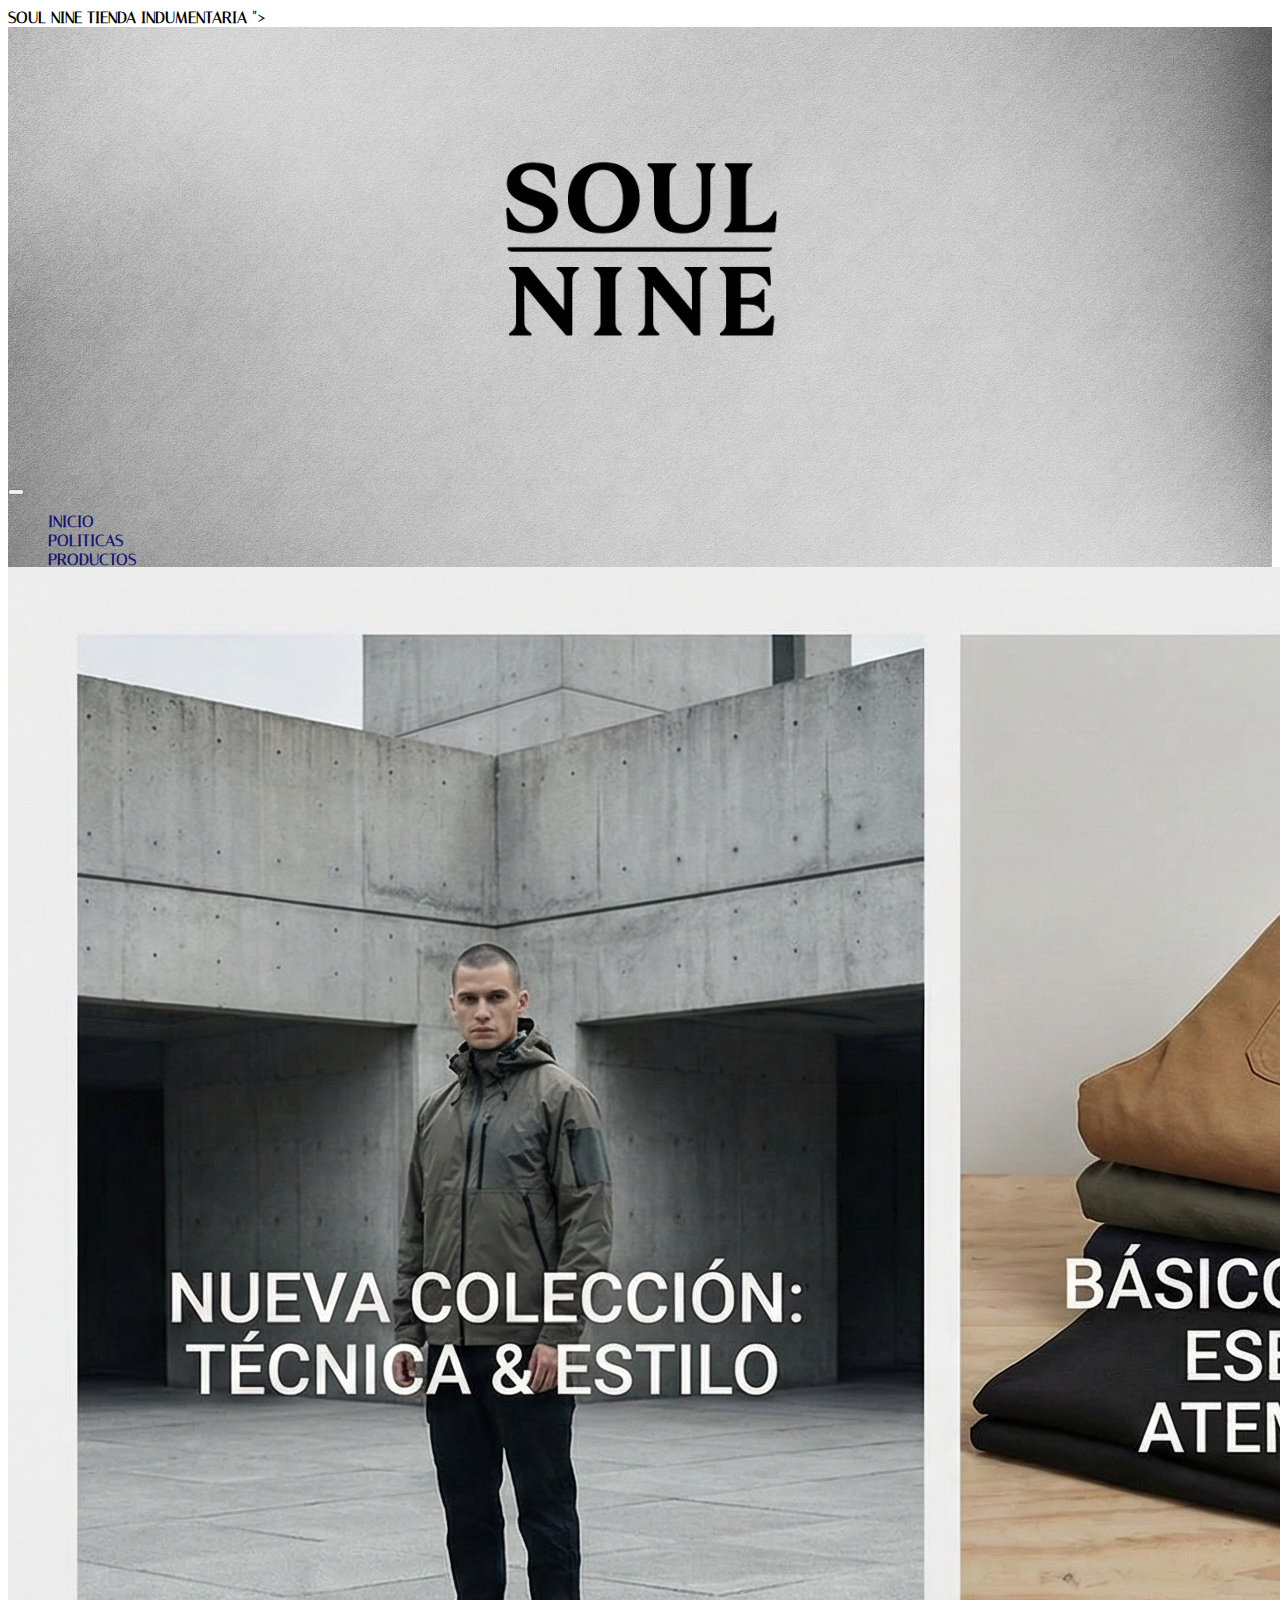
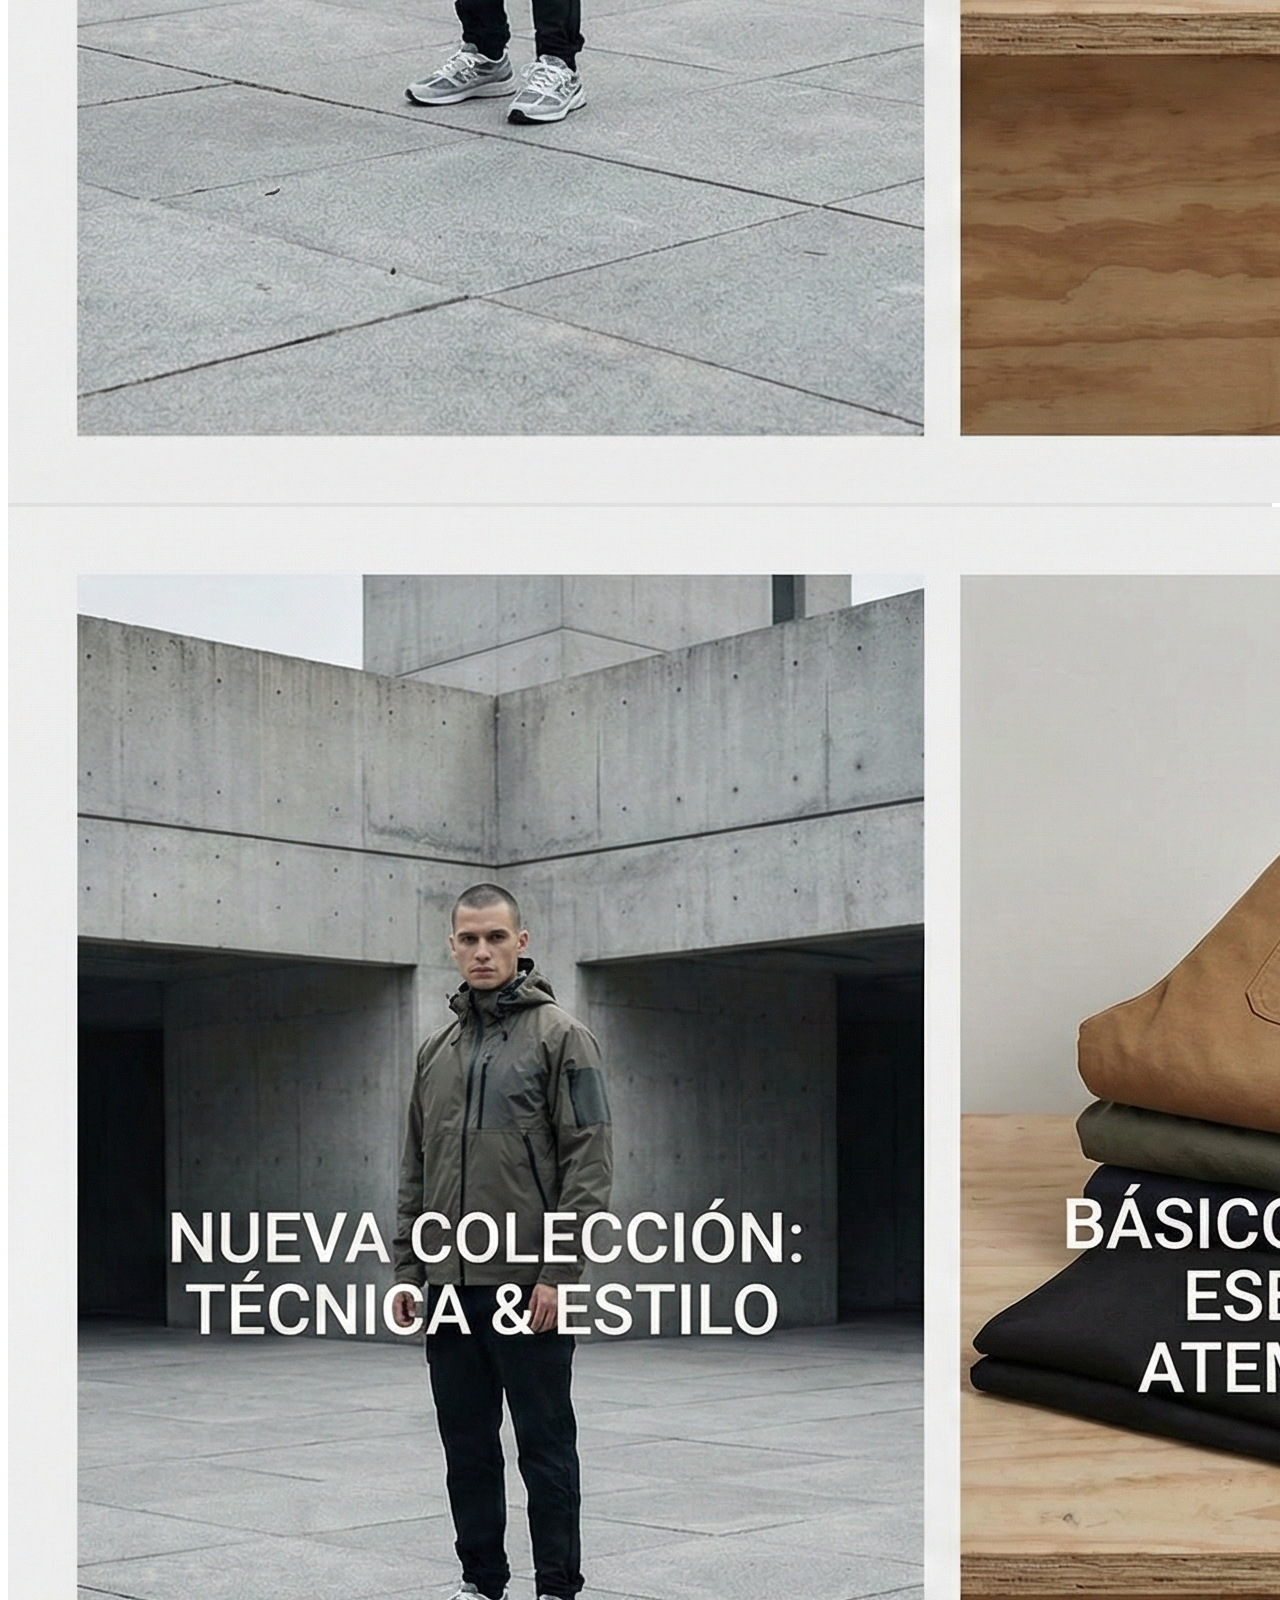
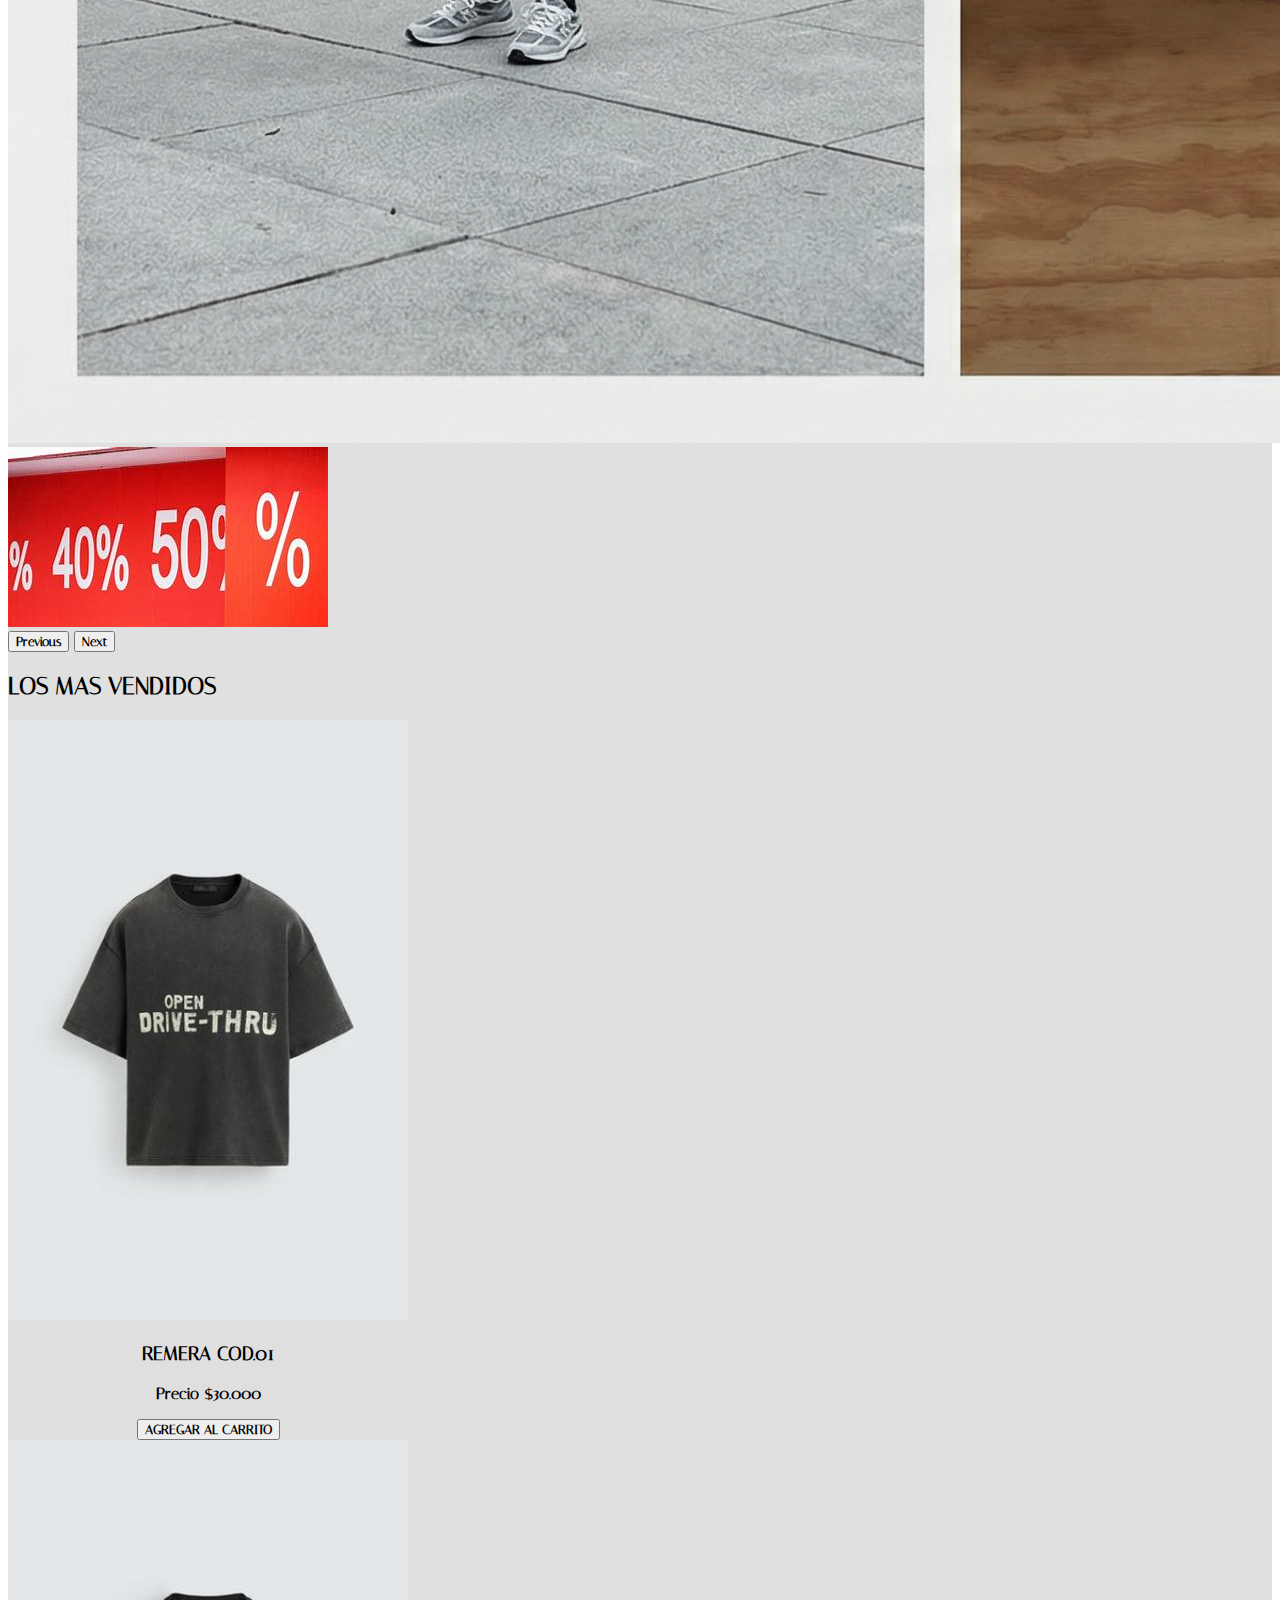
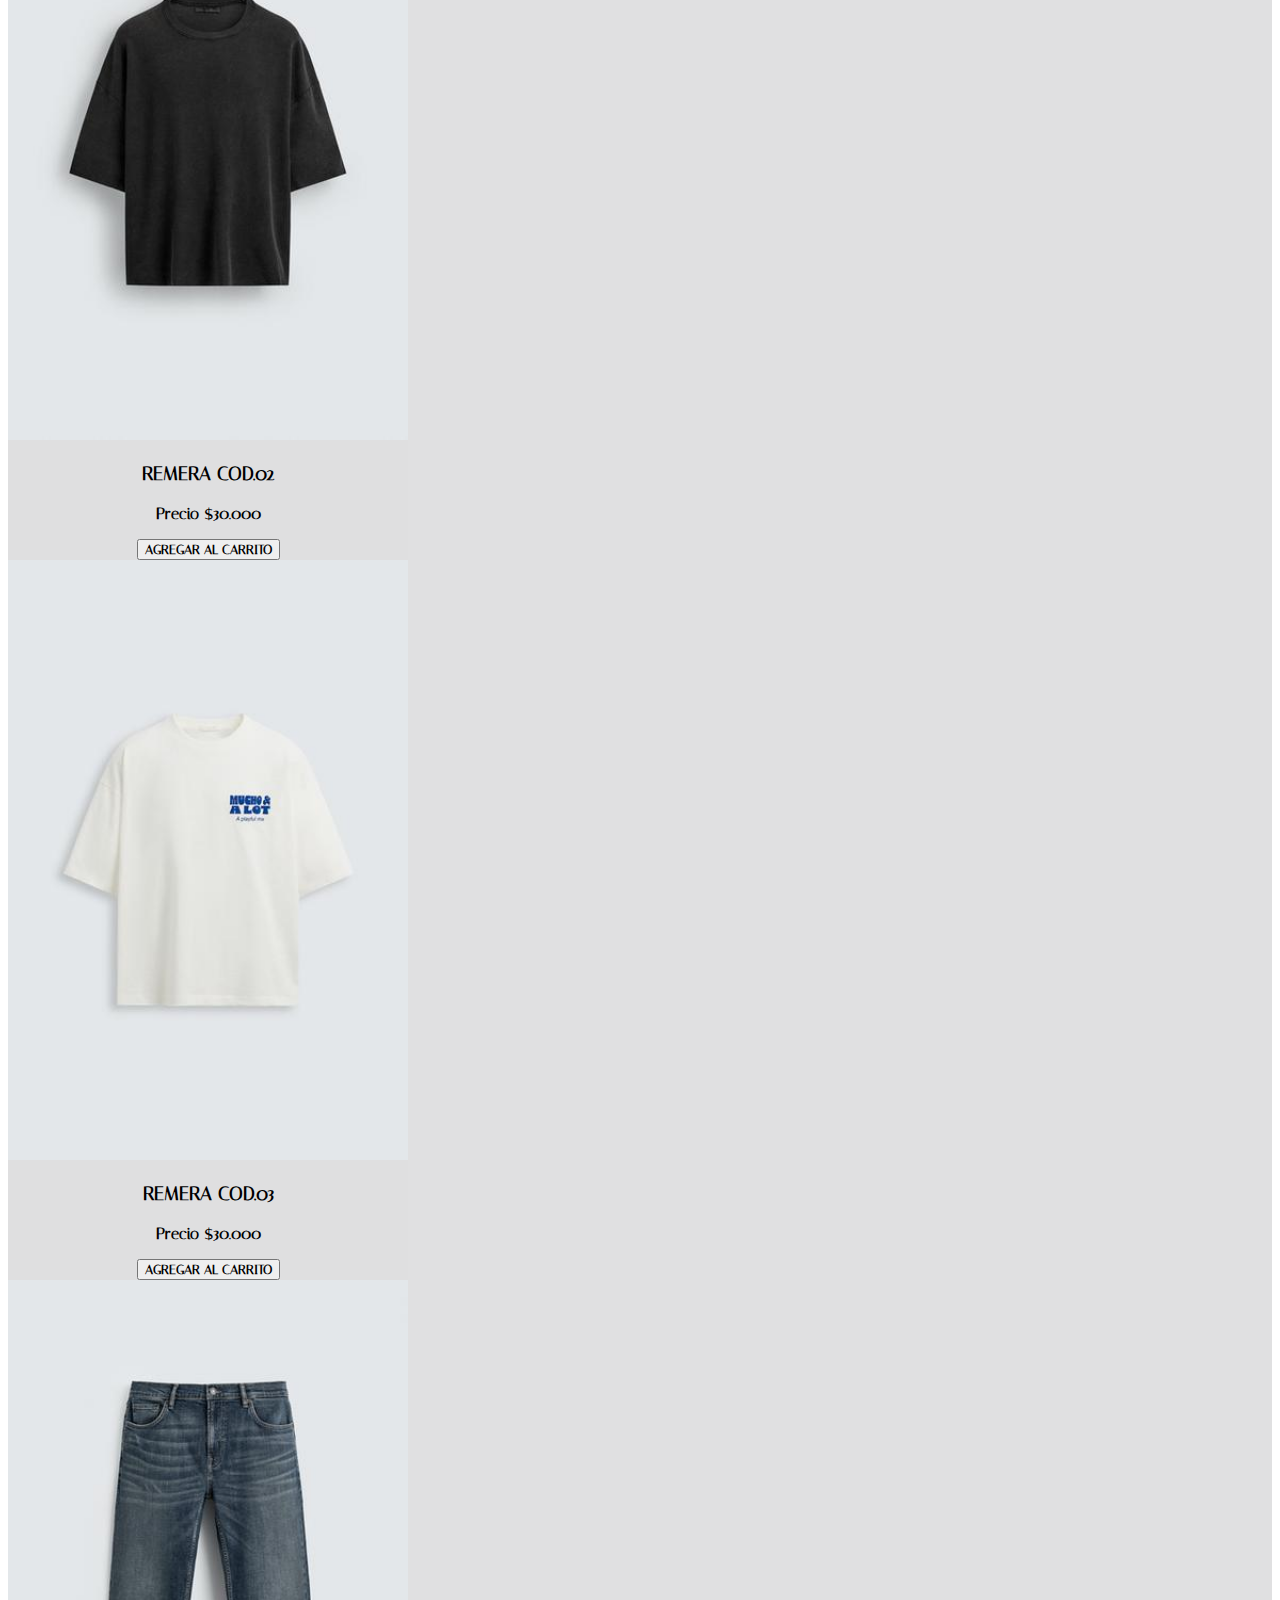
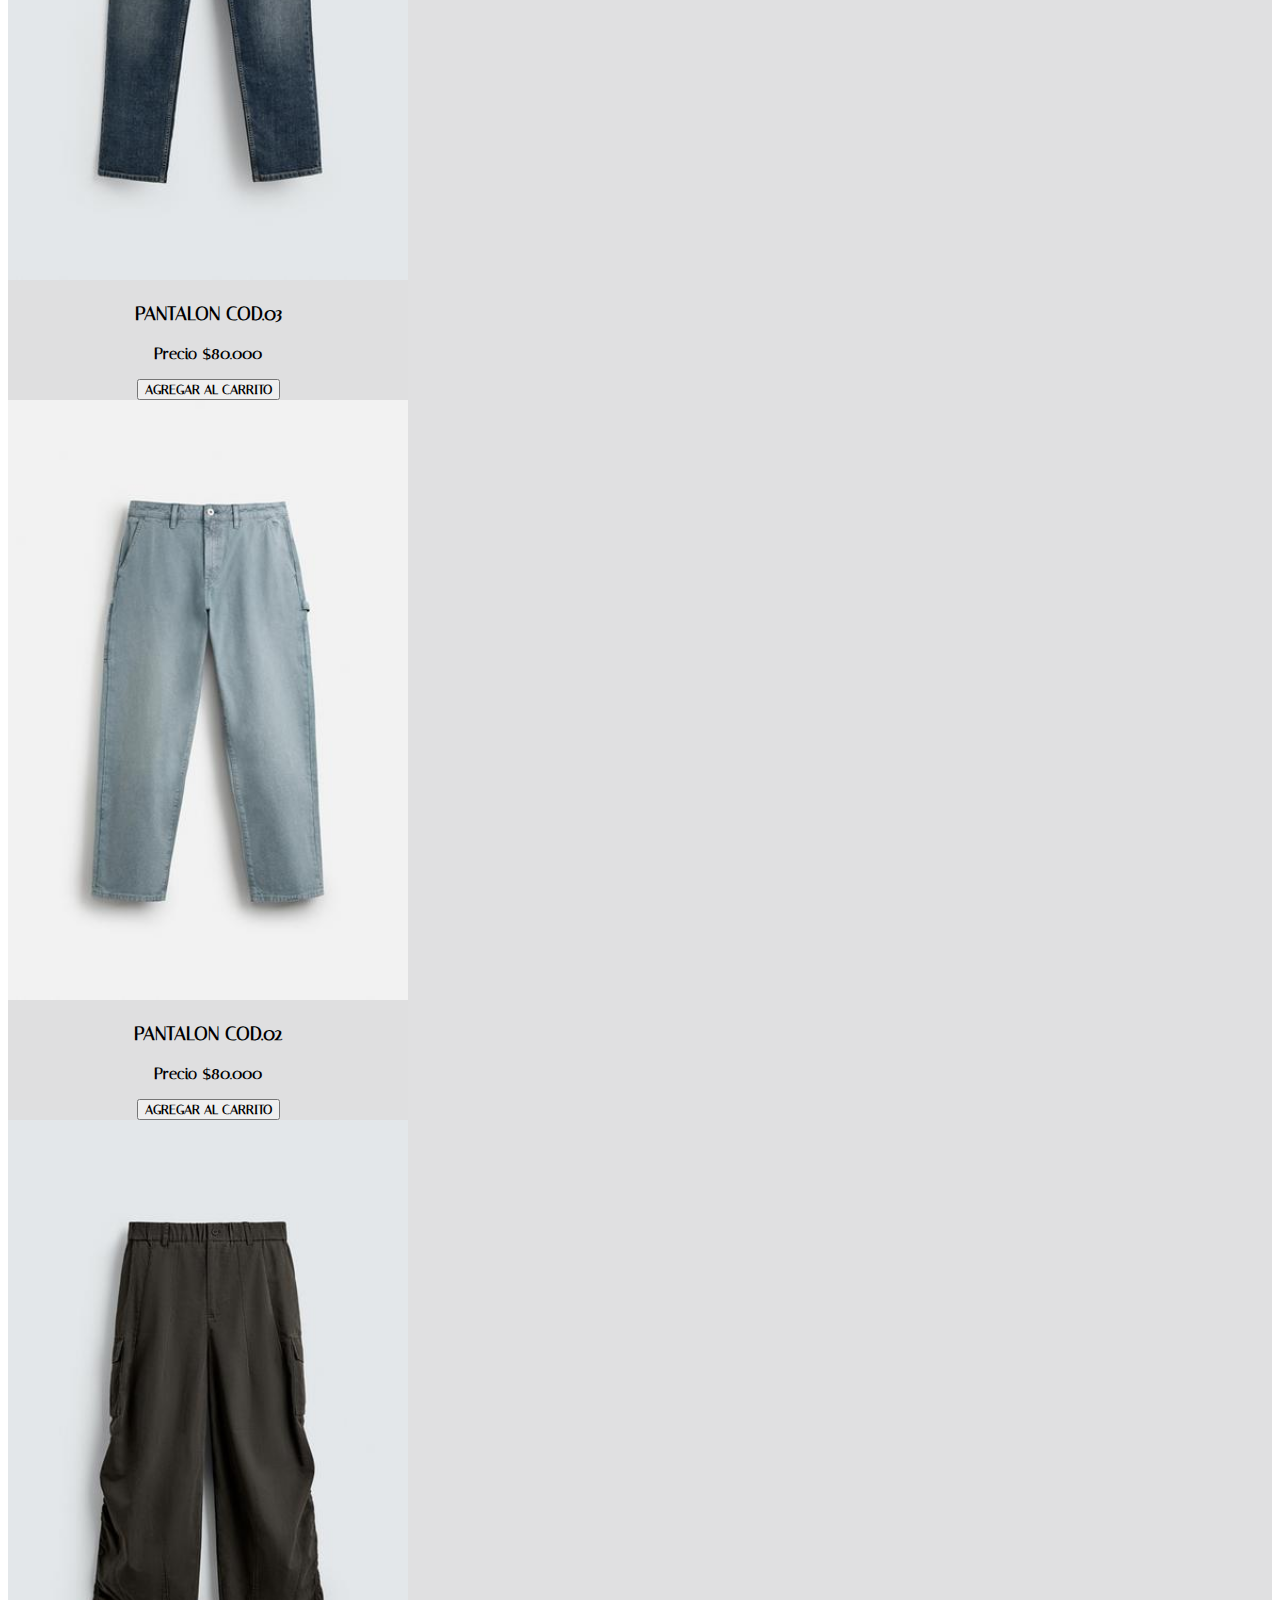
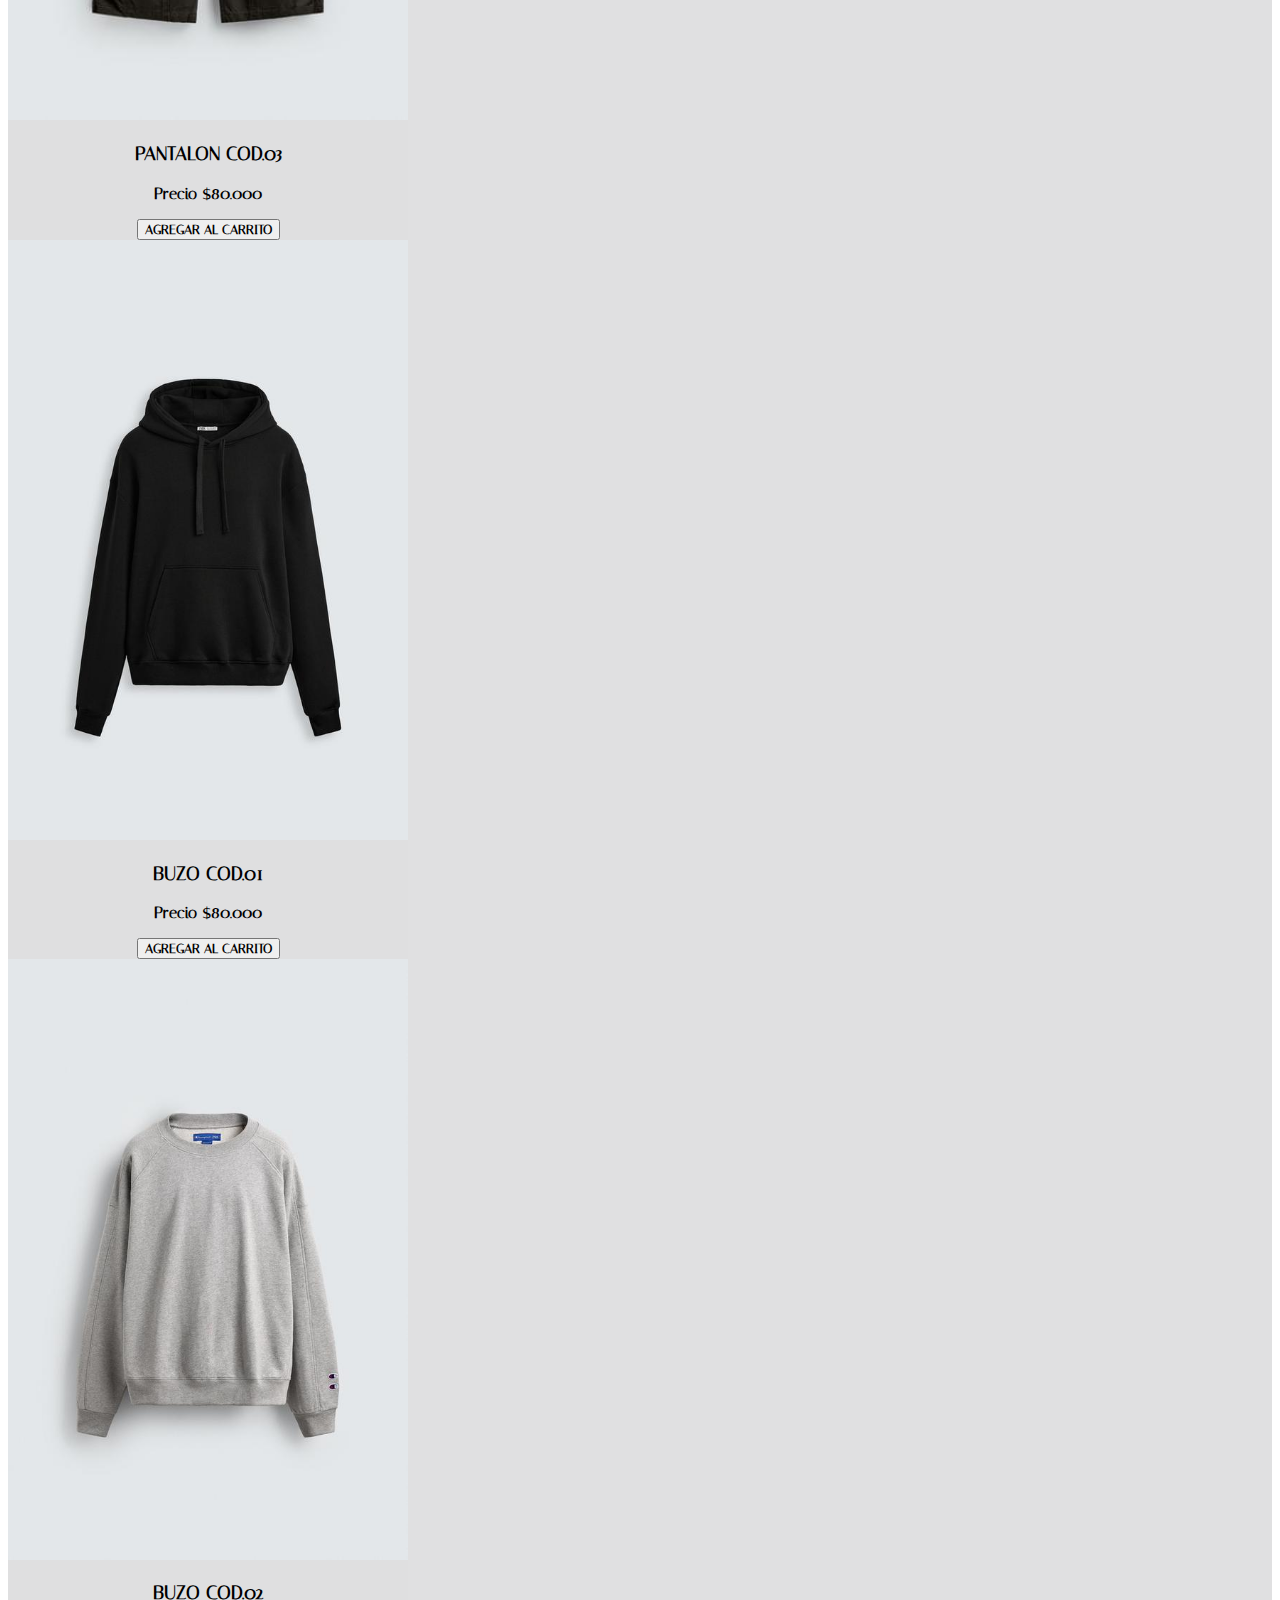
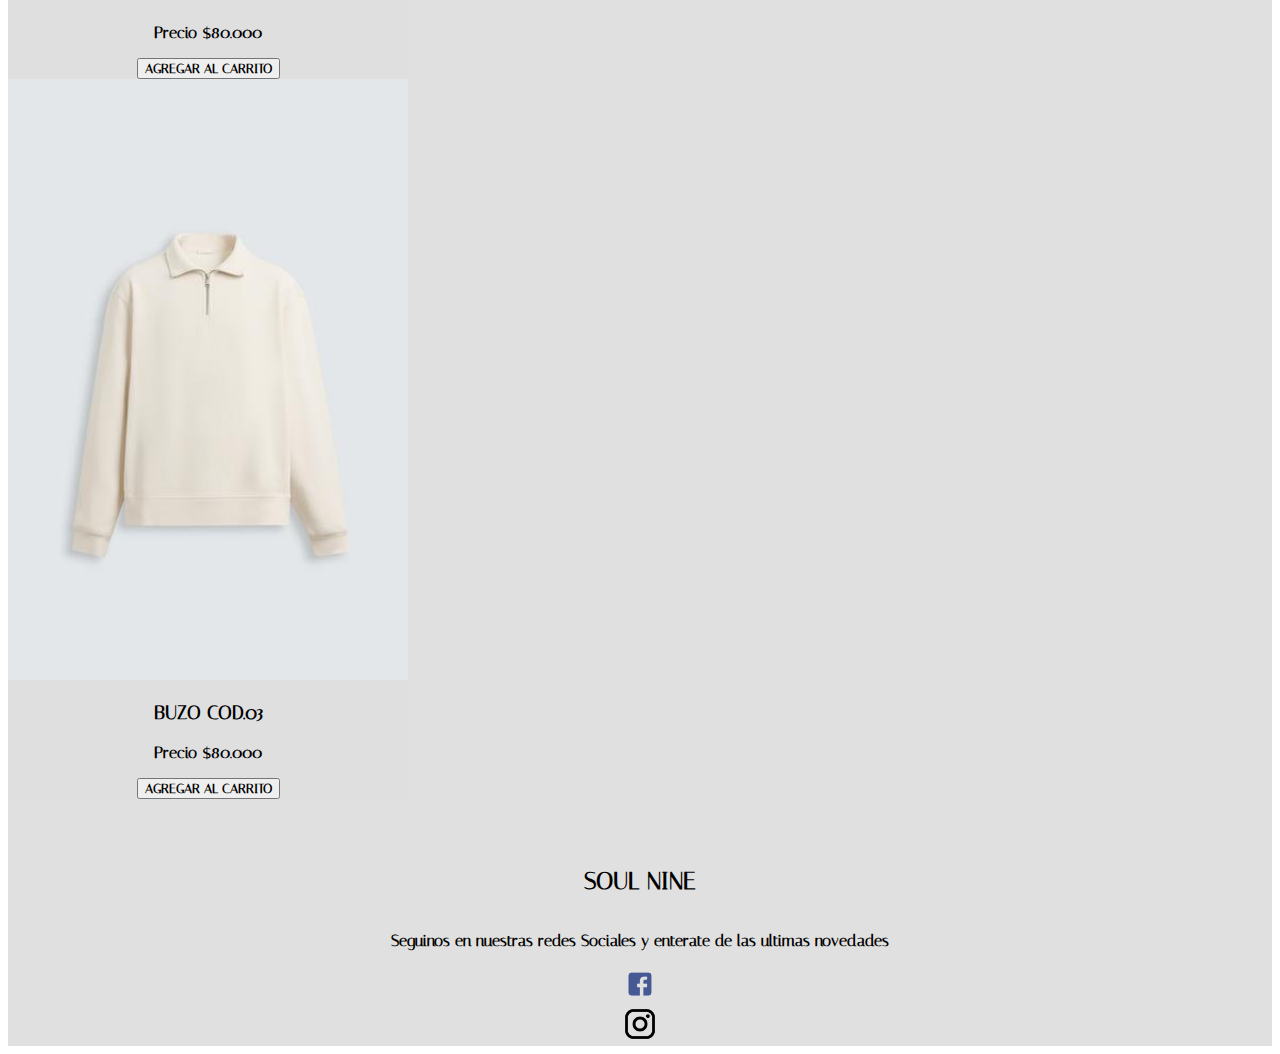
<file: index.html>
<!DOCTYPE html>
<html lang="es">

<head>
    <meta charset="UTF-8">
    <meta name="viewport" content="width=device-width, initial-scale=1.0">
    <title>SOUL NINE TIENDA</title> <!--#El titulo de la pagina web-->
    <!-- Metaetiquetas HTML -->
    <título> SOUL NINE TIENDA INDUMENTARIA</título>
    <meta nombre=" descripción " contenido="Soul Nine combina diseño urbano y expresión personal, creando prendas que reflejan estilo, autenticidad y actitud.">  

        <!-- Metaetiquetas de Facebook -->
        <meta property=" og:url " content=" https://sergiocabanez.github.io/ProyectoCoder/ ">
            <meta propiedad=" og:type " contenido=" sitio web ">
                <meta property=" og:title " content=" SOUL NINE TIENDA "> 
                    <meta propiedad=" og:description " contenido="Soul Nine combina diseño urbano y expresión personal, creando prendas que reflejan estilo, autenticidad y actitud. "> 
                       
                        <meta propiedad=" og:image " contenido=" "> 

                            <!-- Metaetiquetas de Twitter -->
                            <meta name=" twitter:card " content=" summary_large_image ">
                                <meta propiedad=" twitter:dominio " contenido=" sergiocabanez.github.io ">
                                    <meta propiedad=" twitter:url "
                                        contenido=" https://sergiocabanez.github.io/ProyectoCoder/ ">
                                        <meta name=" twitter:title " content=" SOUL NINE TIENDA "> 
                                            <meta name=" twitter:description " content="Soul Nine combina diseño urbano y expresión personal, creando prendas que reflejan estilo, autenticidad y actitud." >  
                                                <meta name=" twitter:image " content=" ">  ">

                                                    <!--FUENTE-->
                                                    <link rel="preconnect" href="https://fonts.googleapis.com">
                                                    <link rel="preconnect" href="https://fonts.gstatic.com" crossorigin>
                                                    <link
                                                        href="https://fonts.googleapis.com/css2?family=Italiana&display=swap"
                                                        rel="stylesheet">
                                                    <!--enlace bootstrap-->
                                                    <link
                                                        href="https://cdn.jsdelivr.net/npm/bootstrap@5.3.8/dist/css/bootstrap.min.css"
                                                        rel="stylesheet"
                                                        integrity="sha384-sRIl4kxILFvY47J16cr9ZwB07vP4J8+LH7qKQnuqkuIAvNWLzeN8tE5YBujZqJLB"
                                                        crossorigin="anonymous">
                                                         <!--enlace a la hoja de estilos-->

                                                    <link rel="stylesheet" href="./css/styles.css">
                                                   
</head>

<body>

    <header class="index-header">
        <div class="logo">
            <img src="./img/soulnineLogo.png" alt="logo soul nine">
        </div>
        <!--NAV BAR-->
        <nav class="navbar fixed-top  navbar-expand-lg bg-body-tertiary ">
            <div class="container-fluid ">
                <a class="navbar-brand" href="./index.html"></a>
                <button class="navbar-toggler" type="button" data-bs-toggle="collapse"
                    data-bs-target="#navbarSupportedContent" aria-controls="navbarSupportedContent"
                    aria-expanded="false" aria-label="Toggle navigation">
                    <span class="navbar-toggler-icon"></span>
                </button>
                <div class="collapse navbar-collapse" id="navbarSupportedContent">
                    <ul class="navbar-nav me-auto mb-2 mb-lg-0">
                        <li class="nav-item">
                            <a class="nav-link active" aria-current="page" href="./index.html">INICIO</a>
                        </li>
                        <li class="nav-item">
                            <a class="nav-link" href="./pages/page1.html">POLITICAS</a>
                        </li>
                        <li class="nav-item ">
                            <a class="nav-link " href="./pages/page3.html">PRODUCTOS
                            </a>

                        </li>
                        <li class="nav-item">
                            <a class="nav-link" href="./pages/page2.html">INICIAR SESION</a>
                        </li>
                    </ul>

                </div>
            </div>
        </nav>
        <h1 class="text-center">SOUL NINE IND</h1>
        <p class="text-center">Soul Nine combina diseño urbano y expresión personal, creando prendas que reflejan estilo, autenticidad y actitud.</p>

    </header>

    <main>
        <!--carousel con ofertas o anuncios importantes-->
        <div id="carouselofertas" class="carousel slide ">
            <div class="carousel-inner">
                <div class="carousel-item active">
                    <img src="./img/banner1.jpg" class="d-block w-100 " alt="ofertas especiales">
                </div>
                <div class="carousel-item">
                    <img src="./img/banner1.jpg" class="d-block w-100 " alt="ofertas verano">
                </div>
                <div class="carousel-item">
                    <img src="./img/discount1.jpg" class="d-block w-100 " alt="descuentos especiales">
                </div>
            </div>
            <button class="carousel-control-prev" type="button" data-bs-target="#carouselofertas" data-bs-slide="prev">
                <span class="carousel-control-prev-icon" aria-hidden="true"></span>
                <span class="visually-hidden">Previous</span>
            </button>
            <button class="carousel-control-next" type="button" data-bs-target="#carouselofertas" data-bs-slide="next">
                <span class="carousel-control-next-icon" aria-hidden="true"></span>
                <span class="visually-hidden">Next</span>
            </button>
        </div>

        <h2 class="text-center m-2">LOS MAS VENDIDOS</h2>

        <!-- cards de articulos-->
        <div class="d-flex flex-wrap justify-content-center w-100 gap-5 ">
            <article class="main-card-articulo">
                <img src="./img/productos/remera01.jpg" alt="remera negra open drive">
                <h3>REMERA COD.01</h3>
                <p>Precio $30.000</p>
                <button type="button" class="btn btn-primary">AGREGAR AL CARRITO</button>
              
            </article>

            <article class="main-card-articulo">
                <img src="./img/productos/remera02.jpg" alt=" remera oversize negra">
                <h3>REMERA COD.02</h3>
                <p>Precio $30.000</p>
                 <button type="button" class="btn btn-primary">AGREGAR AL CARRITO</button>
            </article>

            <article class="main-card-articulo">
                <img src="./img/productos/remera03.jpg" alt=" remera oversize blanca">
                <h3>REMERA COD.03</h3>
                <p>Precio $30.000</p>
                 <button type="button" class="btn btn-primary">AGREGAR AL CARRITO</button>
            </article>

            <article class="main-card-articulo">
                <img src="./img/productos/pantalon01.jpg" alt="pantalon jean1">
                <h3>PANTALON COD.03</h3>
                <p>Precio $80.000</p>
                 <button type="button" class="btn btn-primary">AGREGAR AL CARRITO</button>
            </article>

            <article class="main-card-articulo">
                <img src="./img/productos/pantalon02.jpg" alt="pantalon jean2">
                <h3>PANTALON COD.02</h3>
                <p>Precio $80.000</p>
                 <button type="button" class="btn btn-primary">AGREGAR AL CARRITO</button>
            </article>

            <article class="main-card-articulo">
                <img src="./img/productos/pantalon03.jpg" alt="PANTALON BAGGY">
                <h3>PANTALON COD.03</h3>
                <p>Precio $80.000</p>
                <button type="button" class="btn btn-primary">AGREGAR AL CARRITO</button>
            </article>
            <article class="main-card-articulo">
                <img src="./img/productos/buzo01.jpg" alt="BUZO">
                <h3>BUZO COD.01</h3>
                <p>Precio $80.000</p>
                 <button type="button" class="btn btn-primary">AGREGAR AL CARRITO</button>
            </article>
            <article class="main-card-articulo">
                <img src="./img/productos/buzo02.jpg" alt="BUZO">
                <h3>BUZO COD.02</h3>
                <p>Precio $80.000</p>
                <button type="button" class="btn btn-primary">AGREGAR AL CARRITO</button>
            </article>
            <article class="main-card-articulo">
                <img src="./img/productos/buzo03.jpg" alt="BUZO">
                <h3>BUZO COD.03</h3>
                <p>Precio $80.000</p>
                 <button type="button" class="btn btn-primary">AGREGAR AL CARRITO</button>
            </article>
        </div>
    </main>

    <footer >
        <!-- enlace a redes-->
        <h2>SOUL NINE</h2>
        <p>Seguinos en nuestras redes Sociales y enterate de las ultimas novedades</p>
        <a class="redes"target="_blank"rel="noopener noreferrer" href="#">
            <img class="logosFooter" src="./img/facebookLogo.png" alt="logo facebook" />
        </a>

        <a class="redes" target="_blank" rel="noopener noreferrer" href="#">
            <img class="logosFooter" src="./img/instagramLogo.png" alt="logo instagram" />
        </a>
    </footer>
    <script src="https://cdn.jsdelivr.net/npm/bootstrap@5.3.8/dist/js/bootstrap.bundle.min.js"
        integrity="sha384-FKyoEForCGlyvwx9Hj09JcYn3nv7wiPVlz7YYwJrWVcXK/BmnVDxM+D2scQbITxI"
        crossorigin="anonymous"></script>
</body>

</html>
</file>
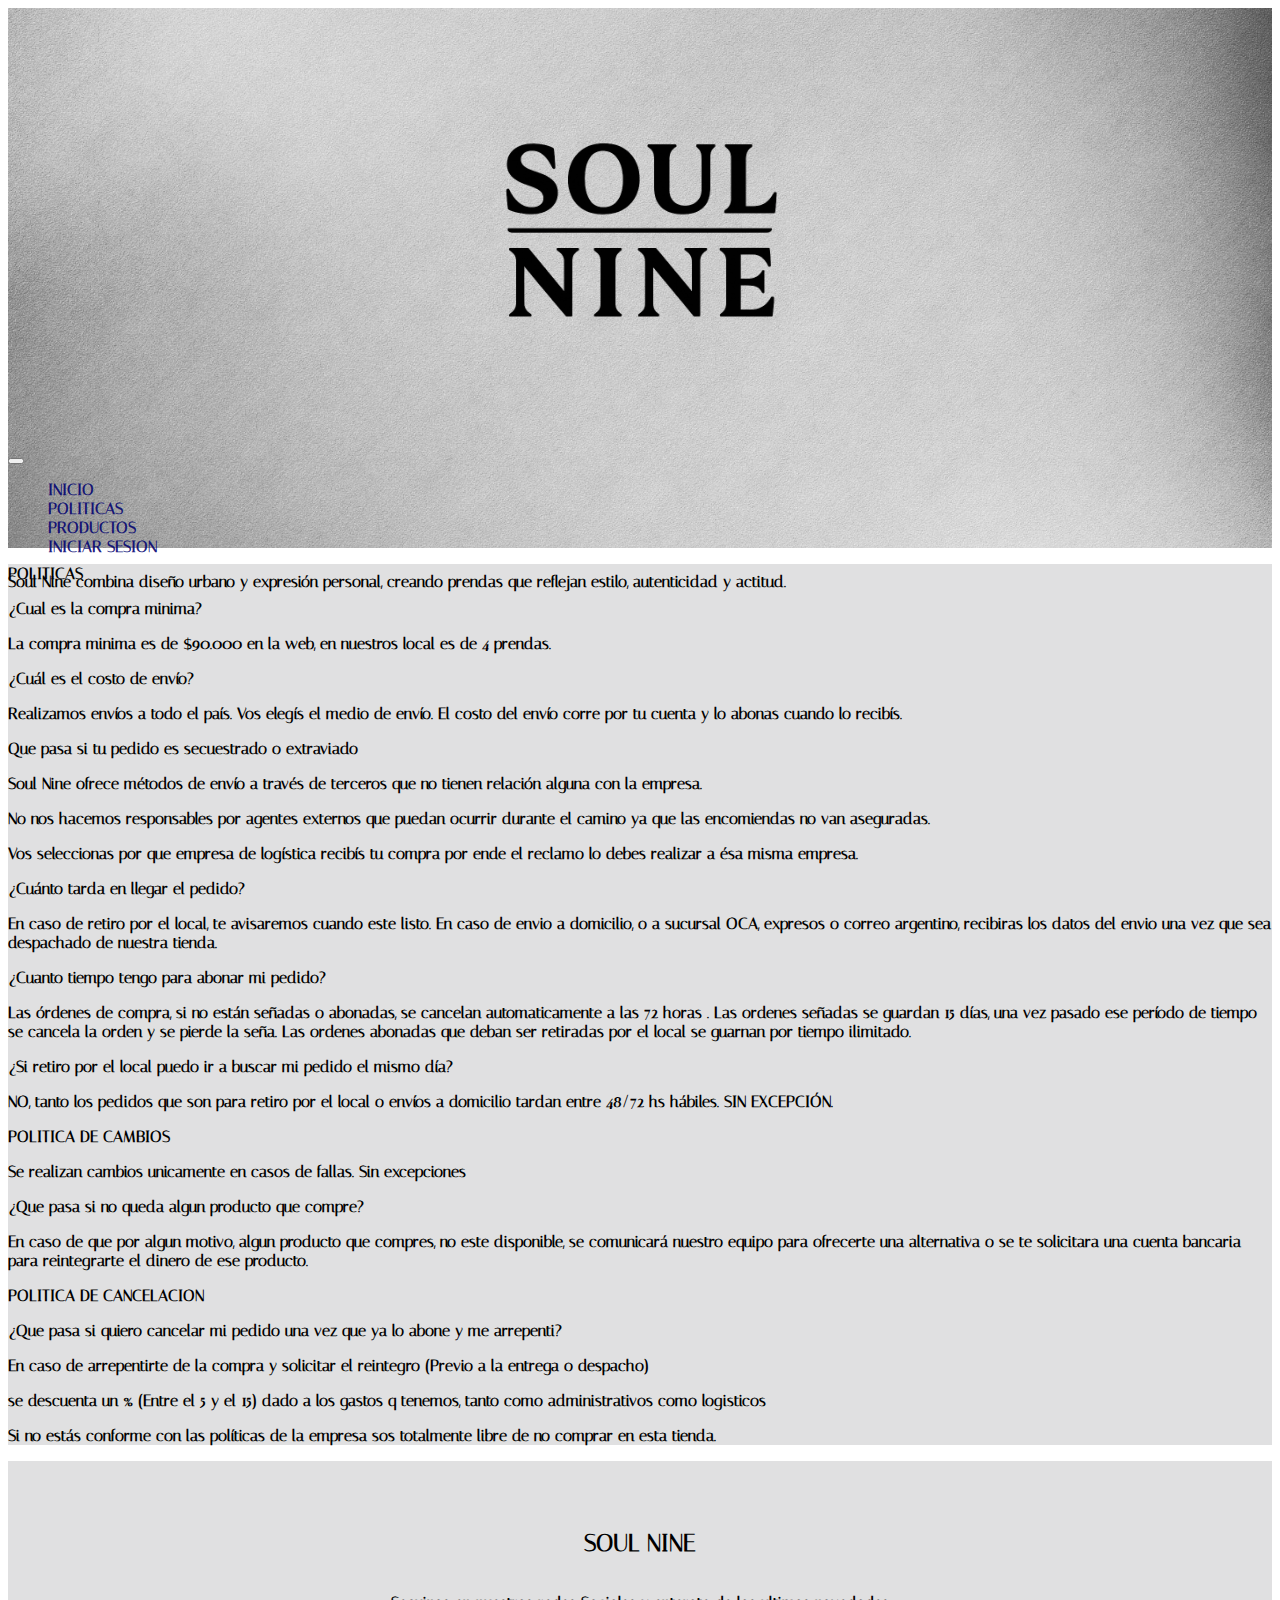
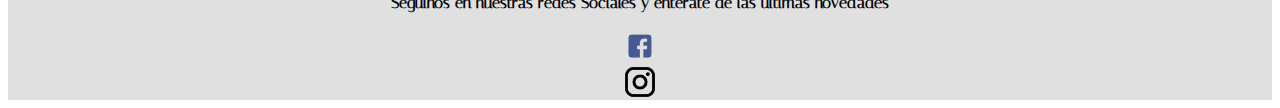
<file: pages/page1.html>
<html lang="es">

<head>
    <meta charset="UTF-8">
    <meta name="viewport" content="width=device-width, initial-scale=1.0">

    <title>SOUL NINE TIENDA</title> <!--#El titulo de la pagina web-->

    <!--FUENTE-->
    <link rel="preconnect" href="https://fonts.googleapis.com">
    <link rel="preconnect" href="https://fonts.gstatic.com" crossorigin>
    <link href="https://fonts.googleapis.com/css2?family=Italiana&display=swap" rel="stylesheet">
    <!--enlace bootstrap-->
    <link href="https://cdn.jsdelivr.net/npm/bootstrap@5.3.8/dist/css/bootstrap.min.css" rel="stylesheet"
        integrity="sha384-sRIl4kxILFvY47J16cr9ZwB07vP4J8+LH7qKQnuqkuIAvNWLzeN8tE5YBujZqJLB" crossorigin="anonymous">

    <link rel="stylesheet" href="../css/styles.css"> <!--enlace a la hoja de estilos-->
</head>

<body>

    <header class="index-header">
        <div class="logo">
            <img src="../img/soulnineLogo.png" alt="logo soul nine">
        </div>
        <!--NAV BAR-->
 <nav class="navbar fixed-top  navbar-expand-lg bg-body-tertiary ">
            <div class="container-fluid ">
                <a class="navbar-brand" href="../index.html"></a>
                <button class="navbar-toggler" type="button" data-bs-toggle="collapse" data-bs-target="#navbarSupportedContent"
                    aria-controls="navbarSupportedContent" aria-expanded="false" aria-label="Toggle navigation">
                    <span class="navbar-toggler-icon"></span>
                </button>
                <div class="collapse navbar-collapse" id="navbarSupportedContent">
                    <ul class="navbar-nav me-auto mb-2 mb-lg-0">
                        <li class="nav-item">
                            <a class="nav-link active" aria-current="page" href="../index.html">INICIO</a>
                        </li>
                        <li class="nav-item">
                            <a class="nav-link" href="../pages/page1.html">POLITICAS</a>
                        </li>
                        <li class="nav-item dropdown">
                          <a class="nav-link " href="../pages/page3.html">PRODUCTOS
                            </a>
                           
                        </li>
                        <li class="nav-item">
                            <a class="nav-link" href="./page2.html">INICIAR SESION</a>
                        </li>
                    </ul>
        
                </div>
            </div>
        </nav>
        
        <p class="text-center">Soul Nine combina diseño urbano y expresión personal, creando prendas que reflejan estilo, autenticidad y actitud.</p>

    </header>

    <main>
        <section class="politicas d-block m-5 p-5">


            <p class="text-center fw-bolder fs-1">POLITICAS</p>

            <p class="fw-bolder fs-3">¿Cual es la compra minima?</p>

            <p>La compra minima es de $90.000 en la web, en nuestros local es de 4 prendas.</p>

            <p class="fw-bolder fs-3">¿Cuál es el costo de envío?</p>

            <p>Realizamos envíos a todo el país. Vos elegís el medio de envío. El costo del envío corre por tu cuenta y
                lo abonas cuando lo recibís.</p>

            <p class="fw-bolder fs-3">Que pasa si tu pedido es secuestrado o extraviado</p>

            <p>Soul Nine ofrece métodos de envío a través de terceros que no tienen relación alguna con la empresa.</p>

            <p>No nos hacemos responsables por agentes externos que puedan ocurrir durante el camino ya que las
                encomiendas no van aseguradas.</p>

            <p>Vos seleccionas por que empresa de logística recibís tu compra por ende el reclamo lo debes realizar a
                ésa misma empresa.</p>

            <p class="fw-bolder fs-3">¿Cuánto tarda en llegar el pedido?</p>
            <p>En caso de retiro por el local, te avisaremos cuando este listo. En caso de envio a domicilio, o a
                sucursal OCA, expresos o correo argentino, recibiras los datos del envio una vez que sea despachado de
                nuestra tienda.</p>

            <p class="fw-bolder fs-3">¿Cuanto tiempo tengo para abonar mi pedido? </p>

            <p>Las órdenes de compra, si no están señadas o abonadas, se cancelan automaticamente a las 72 horas . Las
                ordenes señadas se guardan 15 días, una vez pasado ese período de tiempo se cancela la orden y se pierde
                la seña. Las ordenes abonadas que deban ser retiradas por el local se guarnan por tiempo ilimitado.</p>

            <p class="fw-bolder fs-3">¿Si retiro por el local puedo ir a buscar mi pedido el mismo día? </p>

            <p>NO, tanto los pedidos que son para retiro por el local o envíos a domicilio tardan entre 48/72 hs
                hábiles. SIN EXCEPCIÓN.</p>

            <p class=" text-center fw-bolder fs-2">POLITICA DE CAMBIOS</p>

            <p>Se realizan cambios unicamente en casos de fallas. Sin excepciones</p>

            <p class="fw-bolder fs-3">¿Que pasa si no queda algun producto que compre?</p>

            <p>En caso de que por algun motivo, algun producto que compres, no este disponible, se comunicará nuestro
                equipo para ofrecerte una alternativa o se te solicitara una cuenta bancaria para reintegrarte el dinero
                de ese producto.</p>

            <p class="text-center fw-bolder fs-2">POLITICA DE CANCELACION </p>

            <p class="fw-bolder fs-3">¿Que pasa si quiero cancelar mi pedido una vez que ya lo abone y me arrepenti?</p>

            <p>En caso de arrepentirte de la compra y solicitar el reintegro (Previo a la entrega o despacho)</p>

            <p>se descuenta un % (Entre el 5 y el 15) dado a los gastos q tenemos, tanto como administrativos como
                logisticos </p>

            <p class="fw-bolder fs-3">Si no estás conforme con las políticas de la empresa sos totalmente libre de no
                comprar en esta tienda.
            </p>
        </section>


    </main>

   
    <footer >
        <!-- enlace a redes-->
        <h2>SOUL NINE</h2>
        <p>Seguinos en nuestras redes Sociales y enterate de las ultimas novedades</p>
        <a target="_blank" rel="noopener noreferrer" href="#">
            <img class="logosFooter" src="../img/facebookLogo.png" alt="logo facebook" />
        </a>

        <a target="_blank" rel="noopener noreferrer" href="#">
            <img class="logosFooter" src="../img/instagramLogo.png" alt="logo instagram" />
        </a>
    </footer>
    <script src="https://cdn.jsdelivr.net/npm/bootstrap@5.3.8/dist/js/bootstrap.bundle.min.js"
        integrity="sha384-FKyoEForCGlyvwx9Hj09JcYn3nv7wiPVlz7YYwJrWVcXK/BmnVDxM+D2scQbITxI"
        crossorigin="anonymous"></script>
</body>

</html>
</file>
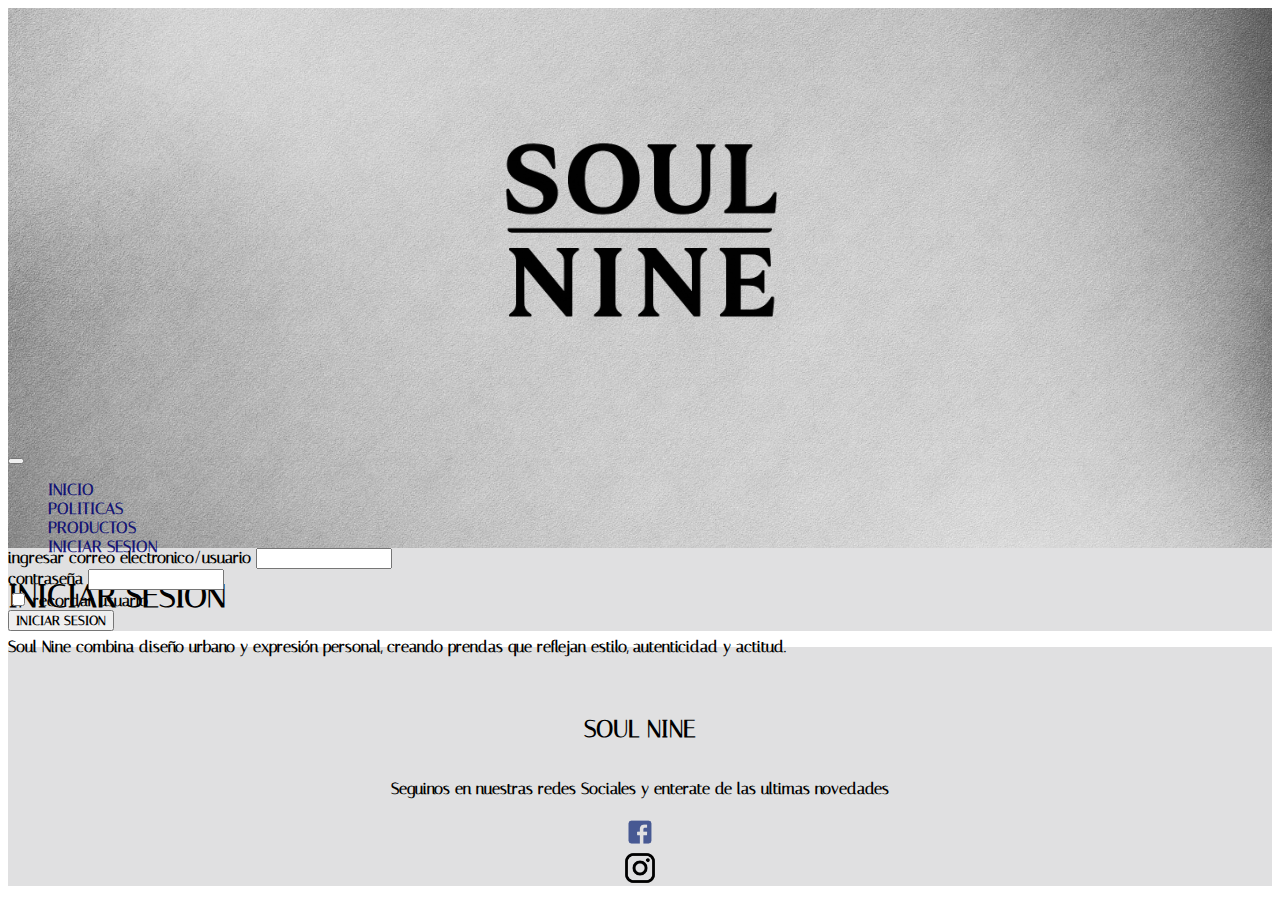
<file: pages/page2.html>
<html lang="es">

<head>
  <meta charset="UTF-8">
  <meta name="viewport" content="width=device-width, initial-scale=1.0">

  <title>SOUL NINE TIENDA</title> <!--#El titulo de la pagina web-->

  <!--FUENTE-->
  <link rel="preconnect" href="https://fonts.googleapis.com">
  <link rel="preconnect" href="https://fonts.gstatic.com" crossorigin>
  <link href="https://fonts.googleapis.com/css2?family=Italiana&display=swap" rel="stylesheet">
  <!--enlace bootstrap-->
  <link href="https://cdn.jsdelivr.net/npm/bootstrap@5.3.8/dist/css/bootstrap.min.css" rel="stylesheet"
    integrity="sha384-sRIl4kxILFvY47J16cr9ZwB07vP4J8+LH7qKQnuqkuIAvNWLzeN8tE5YBujZqJLB" crossorigin="anonymous">

  <link rel="stylesheet" href="../css/styles.css"> <!--enlace a la hoja de estilos-->
</head>

<body>

  <header class="index-header">
    <div class="logo">
      <img src="../img/soulnineLogo.png" alt="logo soul nine">
    </div>
    <!--NAV BAR-->

   <nav class="navbar fixed-top  navbar-expand-lg bg-body-tertiary ">
            <div class="container-fluid ">
                <a class="navbar-brand" href="../index.html"></a>
                <button class="navbar-toggler" type="button" data-bs-toggle="collapse" data-bs-target="#navbarSupportedContent"
                    aria-controls="navbarSupportedContent" aria-expanded="false" aria-label="Toggle navigation">
                    <span class="navbar-toggler-icon"></span>
                </button>
                <div class="collapse navbar-collapse" id="navbarSupportedContent">
                    <ul class="navbar-nav me-auto mb-2 mb-lg-0">
                        <li class="nav-item">
                            <a class="nav-link active" aria-current="page" href="../index.html">INICIO</a>
                        </li>
                        <li class="nav-item">
                            <a class="nav-link" href="../pages/page1.html">POLITICAS</a>
                        </li>
                        <li class="nav-item dropdown">
                             <a class="nav-link " href="../pages/page3.html">PRODUCTOS
                            </a>
                           
                        
                        </li>
                        <li class="nav-item">
                            <a class="nav-link" href="../pages/page2.html">INICIAR SESION</a>
                        </li>
                    </ul>
        
                </div>
            </div>
        </nav>
    <h1 class="text-center">INICIAR SESION</h1>
    <p class="text-center p-5">Soul Nine combina diseño urbano y expresión personal, creando prendas que reflejan estilo, autenticidad y actitud.</p>

  </header>

  <main>

    <!-- Formulario login usuario-->
    <div class="container d-flex justify-content-center align-items-center min-vh-40">
      <form class="d-block m-5 p-5 ">
        <div class="mb-3 ">
          <label for="exampleInputEmail1" class="form-label">ingresar correo electronico/usuario</label>
          <input type="email" class="form-control" id="exampleInputEmail1" aria-describedby="emailHelp">
          <div id="emailHelp" class="form-text"> </div>
        </div>
        <div class="mb-3">
          <label for="exampleInputPassword1" class="form-label">contraseña</label>
          <input type="password" class="form-control" id="exampleInputPassword1">
        </div>
        <div class="mb-3 form-check">
          <input type="checkbox" class="form-check-input" id="exampleCheck1">
          <label class="form-check-label" for="exampleCheck1">recordar usuario</label>
        </div>
        <button type="submit" class="btn btn-success">INICIAR SESION</button>
      </form>
    </div>

  </main>

  
    <footer >
        <!-- enlace a redes-->
        <h2>SOUL NINE</h2>
        <p>Seguinos en nuestras redes Sociales y enterate de las ultimas novedades</p>
        <a target="_blank" rel="noopener noreferrer" href="#">
            <img class="logosFooter" src="../img/facebookLogo.png" alt="logo facebook" />
        </a>

        <a target="_blank" rel="noopener noreferrer" href="#">
            <img class="logosFooter" src="../img/instagramLogo.png" alt="logo instagram" />
        </a>
    </footer>
    <script src="https://cdn.jsdelivr.net/npm/bootstrap@5.3.8/dist/js/bootstrap.bundle.min.js"
        integrity="sha384-FKyoEForCGlyvwx9Hj09JcYn3nv7wiPVlz7YYwJrWVcXK/BmnVDxM+D2scQbITxI"
        crossorigin="anonymous"></script>
</body>

</html>
</file>
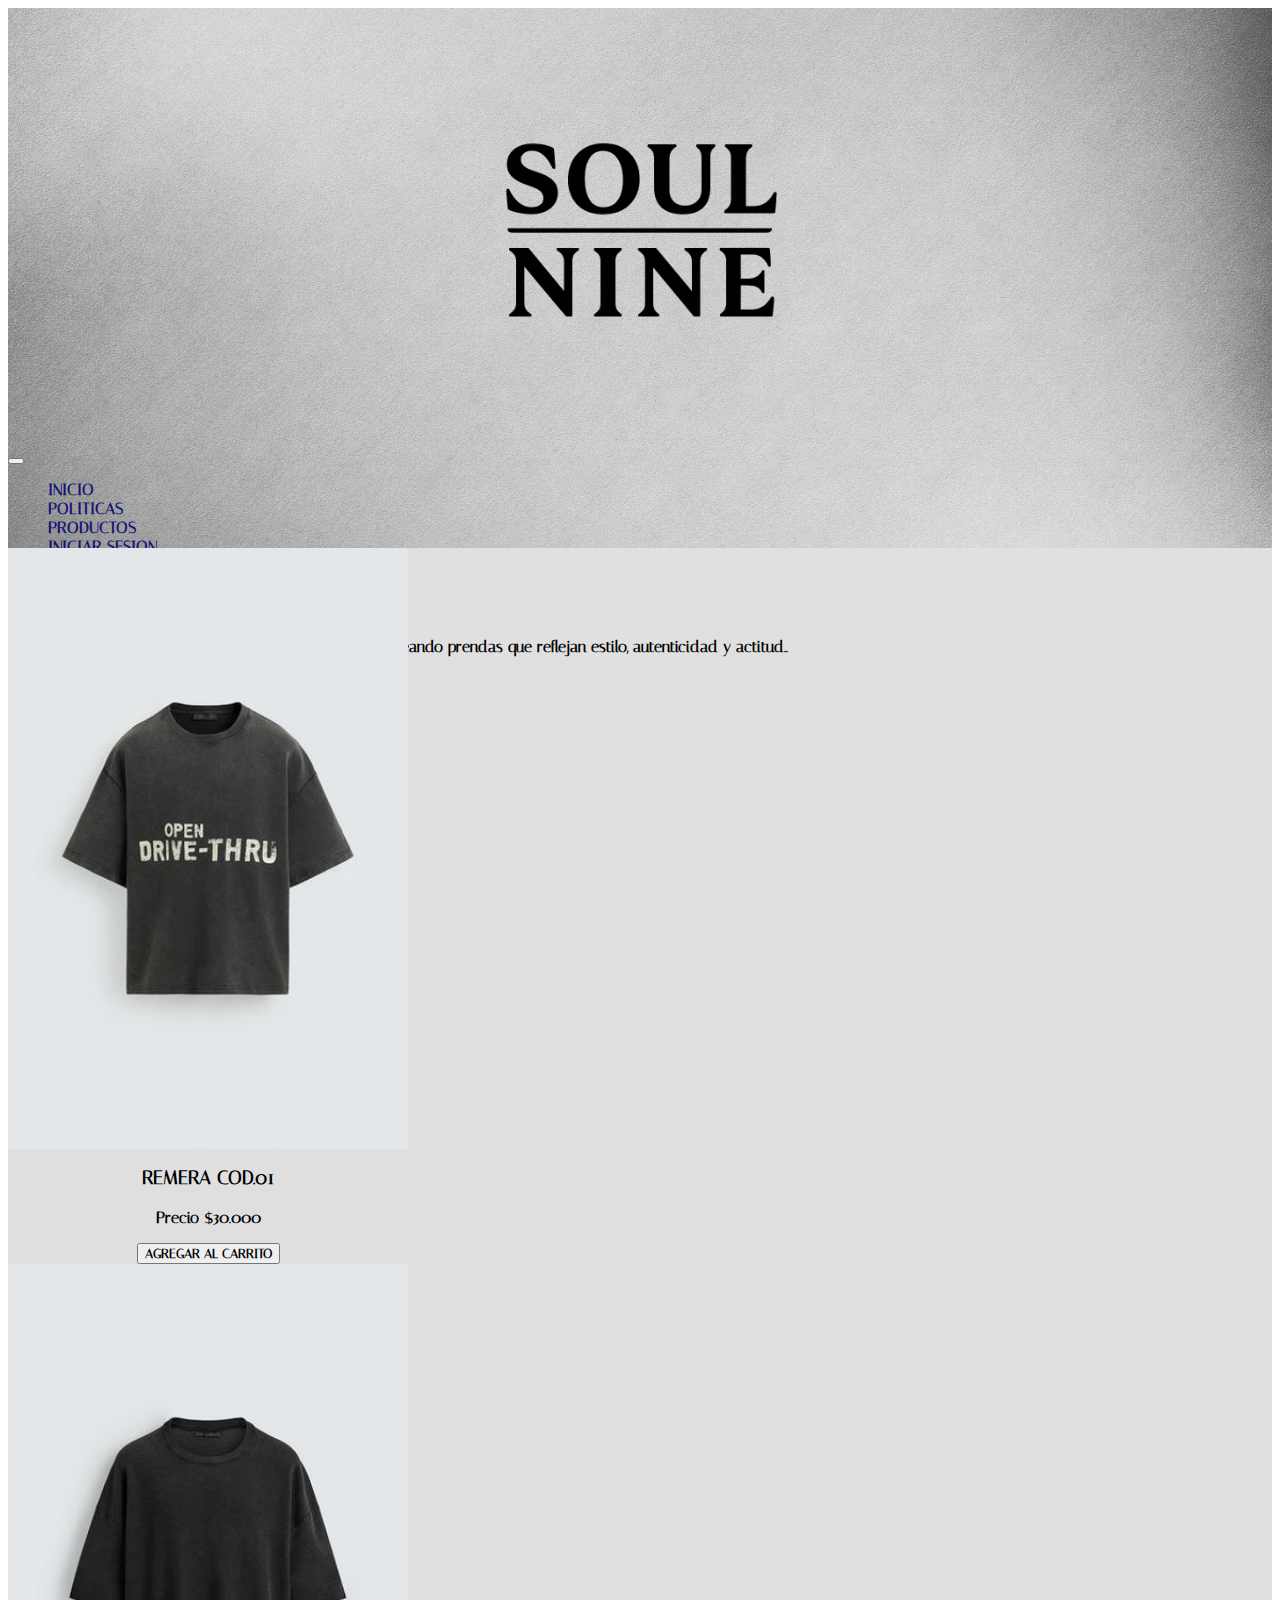
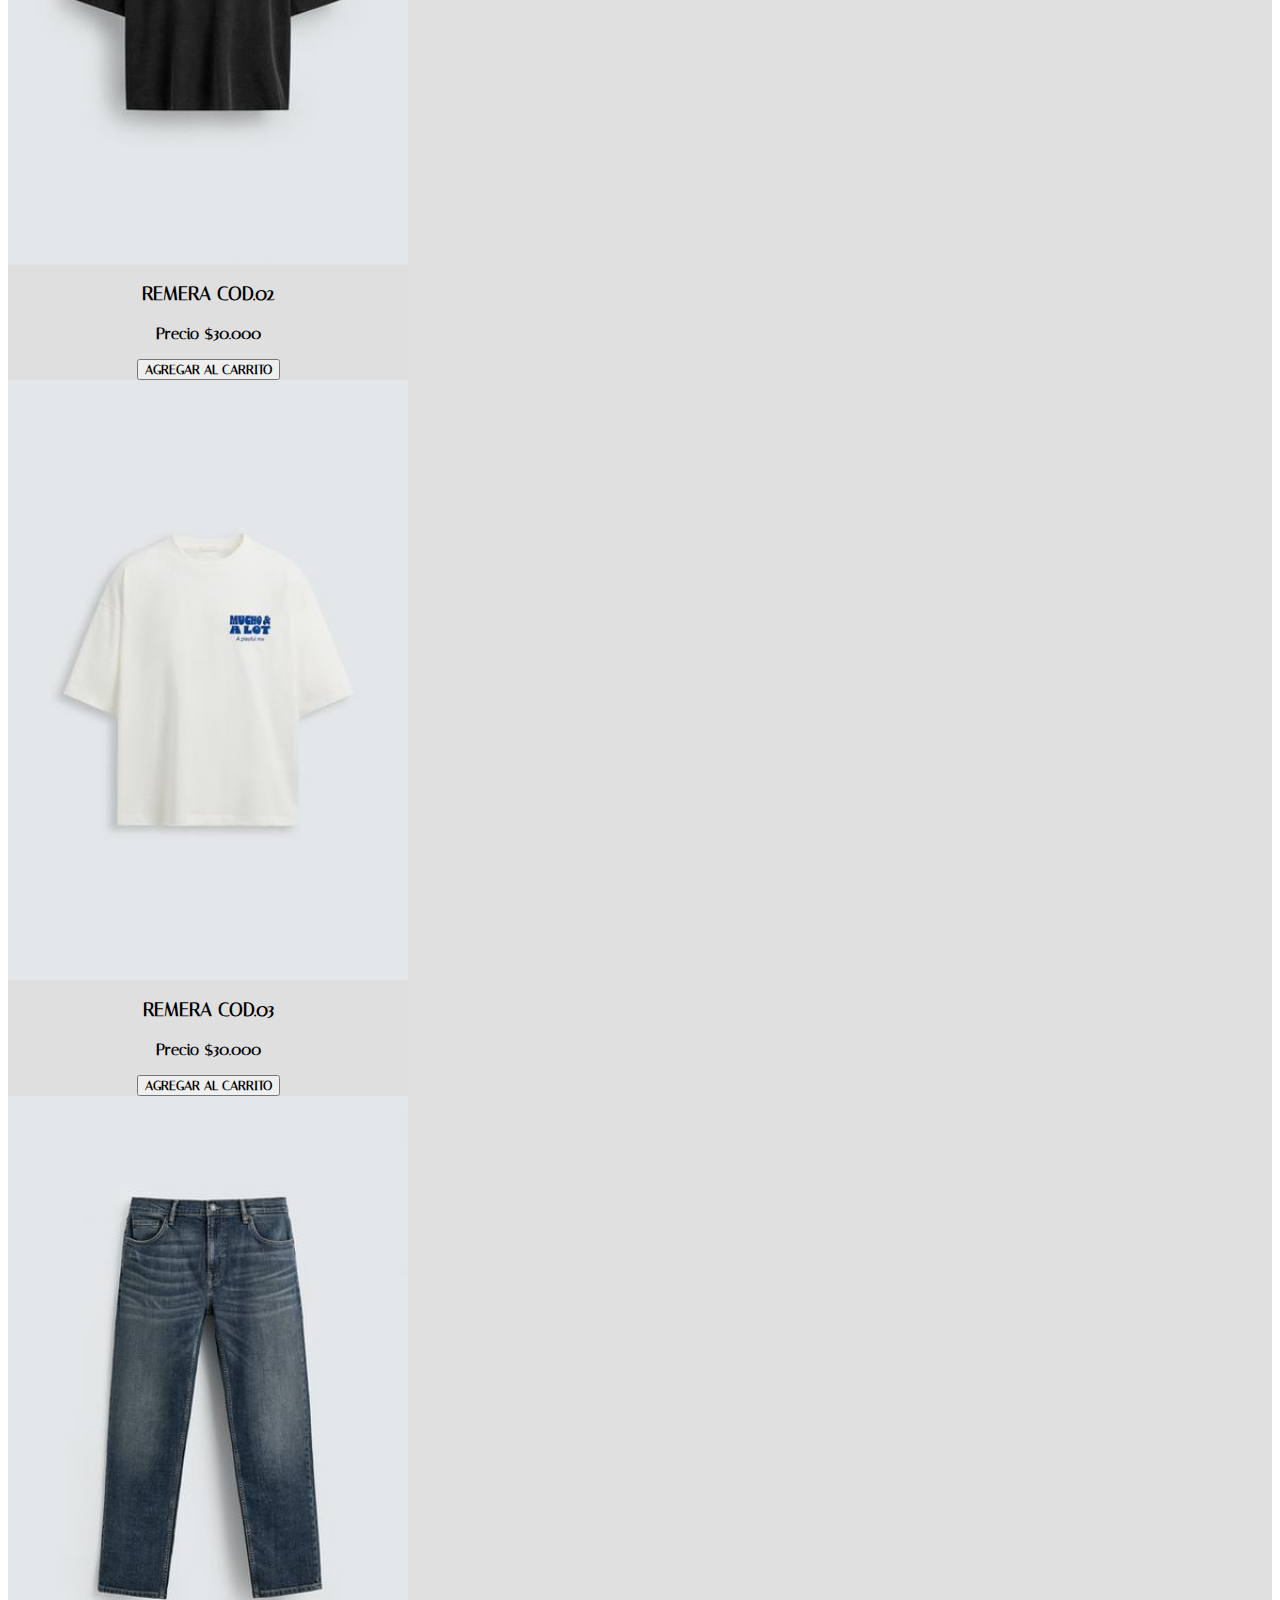
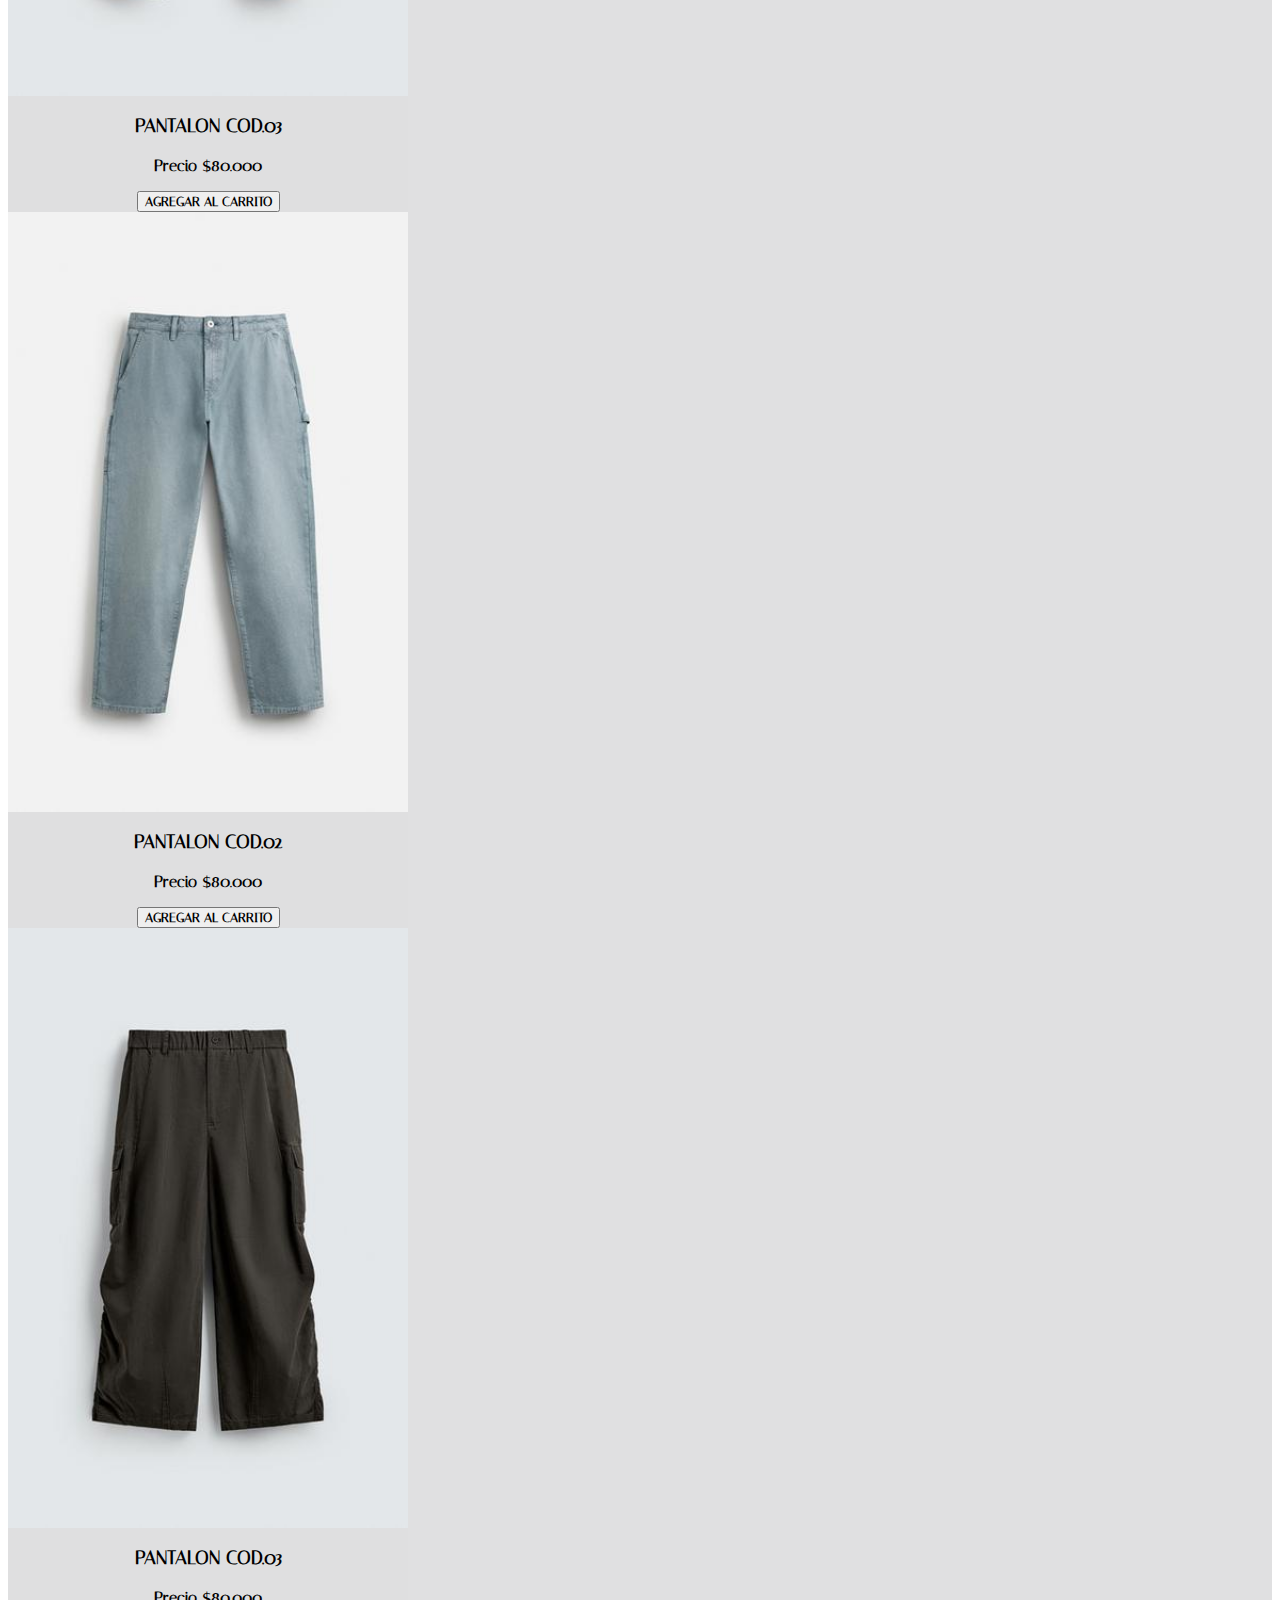
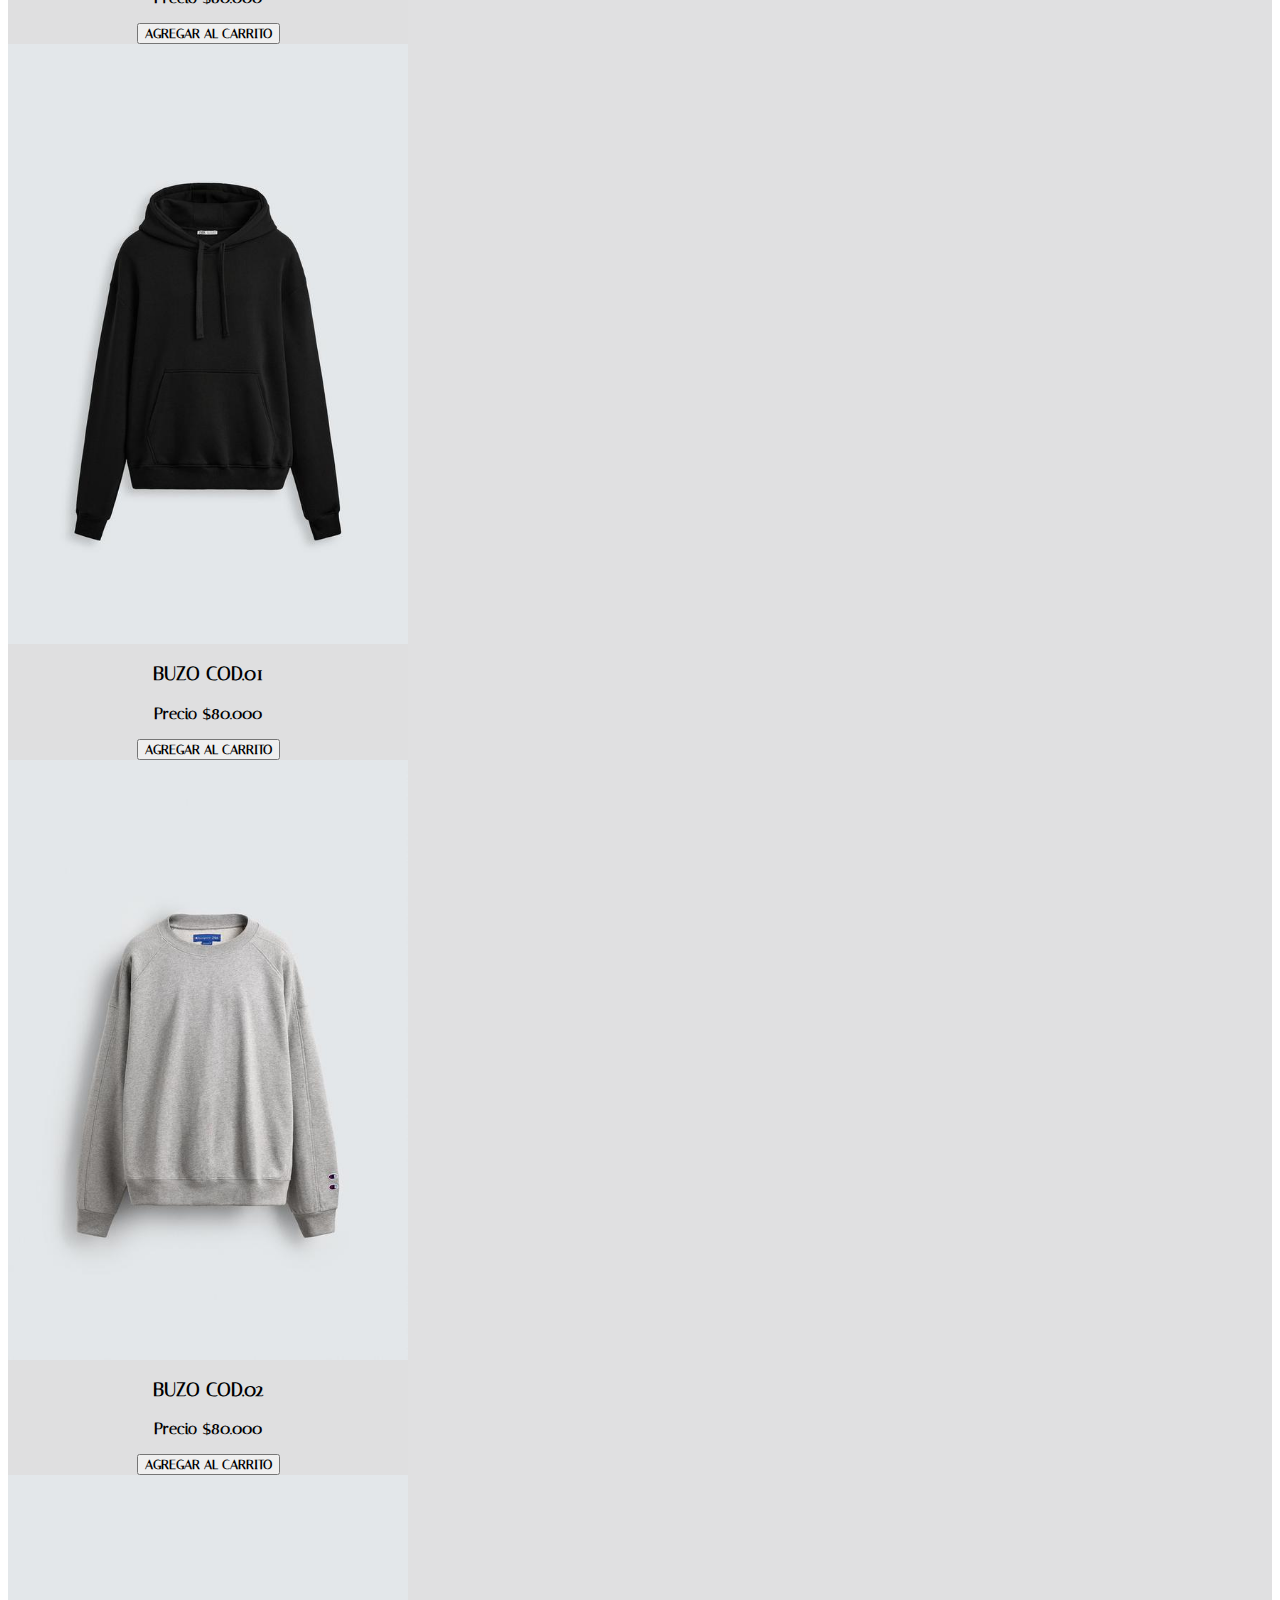
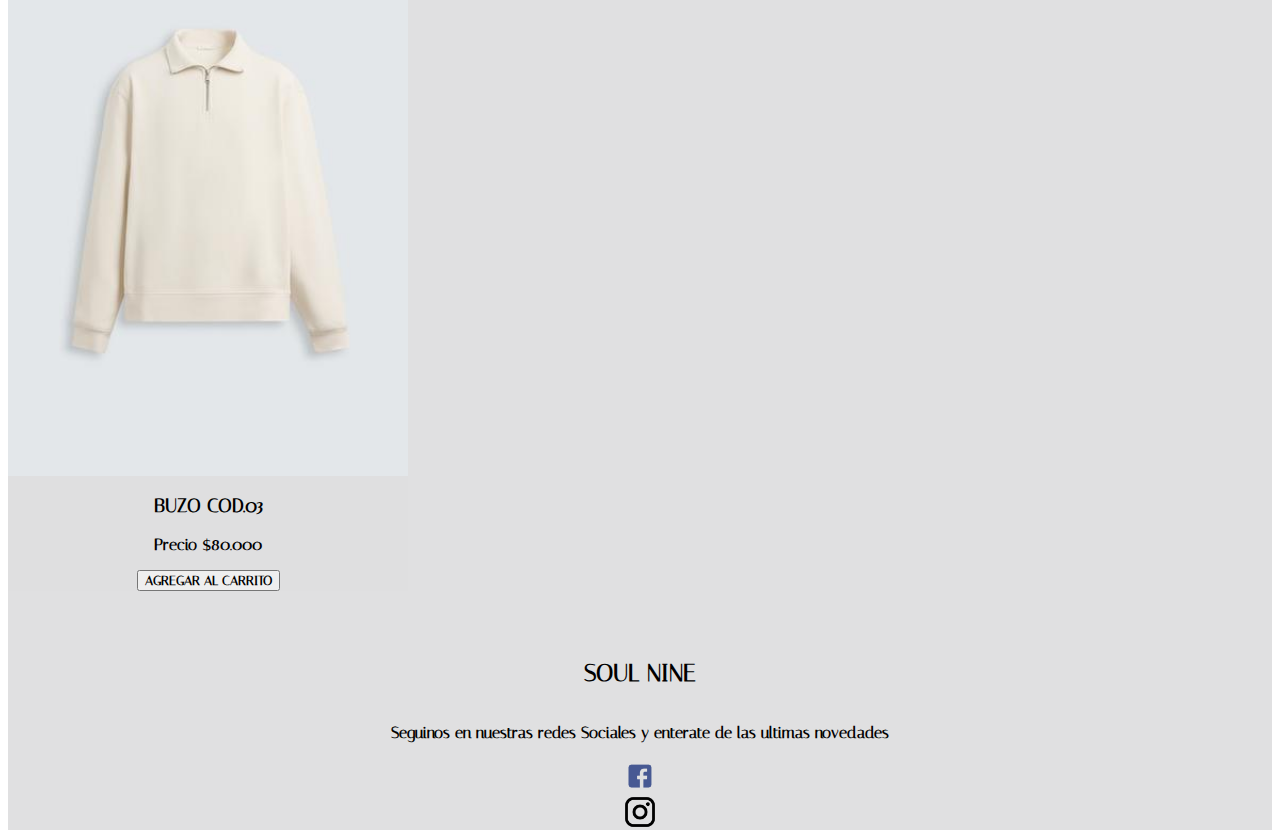
<file: pages/page3.html>
<html lang="es">

<head>
  <meta charset="UTF-8">
  <meta name="viewport" content="width=device-width, initial-scale=1.0">

  <title>SOUL NINE TIENDA</title> <!--#El titulo de la pagina web-->

  <!--FUENTE-->
  <link rel="preconnect" href="https://fonts.googleapis.com">
  <link rel="preconnect" href="https://fonts.gstatic.com" crossorigin>
  <link href="https://fonts.googleapis.com/css2?family=Italiana&display=swap" rel="stylesheet">
  <!--enlace bootstrap-->
  <link href="https://cdn.jsdelivr.net/npm/bootstrap@5.3.8/dist/css/bootstrap.min.css" rel="stylesheet"
    integrity="sha384-sRIl4kxILFvY47J16cr9ZwB07vP4J8+LH7qKQnuqkuIAvNWLzeN8tE5YBujZqJLB" crossorigin="anonymous">

  <link rel="stylesheet" href="../css/styles.css"> <!--enlace a la hoja de estilos-->
</head>

<body>

  <header class="index-header">
    <div class="logo">
      <img src="../img/soulnineLogo.png" alt="logo soul nine">
    </div>
    <!--NAV BAR-->

    <nav class="navbar fixed-top  navbar-expand-lg bg-body-tertiary ">
      <div class="container-fluid ">
        <a class="navbar-brand" href="../index.html"></a>
        <button class="navbar-toggler" type="button" data-bs-toggle="collapse" data-bs-target="#navbarSupportedContent"
          aria-controls="navbarSupportedContent" aria-expanded="false" aria-label="Toggle navigation">
          <span class="navbar-toggler-icon"></span>
        </button>
        <div class="collapse navbar-collapse" id="navbarSupportedContent">
          <ul class="navbar-nav me-auto mb-2 mb-lg-0">
            <li class="nav-item">
              <a class="nav-link active" aria-current="page" href="../index.html">INICIO</a>
            </li>
            <li class="nav-item">
              <a class="nav-link" href="../pages/page1.html">POLITICAS</a>
            </li>
            <li class="nav-item dropdown">
              <a class="nav-link " href="../pages/page3.html">PRODUCTOS
              </a>


            </li>
            <li class="nav-item">
              <a class="nav-link" href="../pages/page2.html">INICIAR SESION</a>
            </li>
          </ul>

        </div>
      </div>
    </nav>
    <h1 class="text-center">NUESTROS PRODUCTOS</h1>
    <p class="text-center">Soul Nine combina diseño urbano y expresión personal, creando prendas que reflejan estilo, autenticidad y actitud..</p>

  </header>

  <main>
    
    <!-- cards de articulos-->

    <div class="d-flex flex-wrap justify-content-center w-100 gap-5 ">

      <article class="main-card-articulo">
        <img src="../img/productos/remera01.jpg" alt="remera negra open drive">
        <h3>REMERA COD.01</h3>
        <p>Precio $30.000</p>
        <button type="button" class="btn btn-primary">AGREGAR AL CARRITO</button>
      </article>

      <article class="main-card-articulo">
        <img src="../img/productos/remera02.jpg" alt=" remera oversize negra">
        <h3>REMERA COD.02</h3>
        <p>Precio $30.000</p>
         <button type="button" class="btn btn-primary">AGREGAR AL CARRITO</button>
      </article>

      <article class="main-card-articulo">
        <img src="../img/productos/remera03.jpg" alt=" remera oversize blanca">
        <h3>REMERA COD.03</h3>
        <p>Precio $30.000</p>
        <button type="button" class="btn btn-primary">AGREGAR AL CARRITO</button>
      </article>



      <article class="main-card-articulo">
        <img src="../img/productos/pantalon01.jpg" alt="pantalon jean1">
        <h3>PANTALON COD.03</h3>
        <p>Precio $80.000</p>
        <button type="button" class="btn btn-primary">AGREGAR AL CARRITO</button>
      </article>

      <article class="main-card-articulo">
        <img src="../img/productos/pantalon02.jpg" alt="pantalon jean2">
        <h3>PANTALON COD.02</h3>
        <p>Precio $80.000</p>
         <button type="button" class="btn btn-primary">AGREGAR AL CARRITO</button>
      </article>

      <article class="main-card-articulo">
        <img src="../img/productos/pantalon03.jpg" alt="PANTALON BAGGY">
        <h3>PANTALON COD.03</h3>
        <p>Precio $80.000</p>
         <button type="button" class="btn btn-primary">AGREGAR AL CARRITO</button>
      </article>



      <article class="main-card-articulo">
        <img src="../img/productos/buzo01.jpg" alt="BUZO">
        <h3>BUZO COD.01</h3>
        <p>Precio $80.000</p>
         <button type="button" class="btn btn-primary">AGREGAR AL CARRITO</button>
      </article>

      <article class="main-card-articulo">
        <img src="../img/productos/buzo02.jpg" alt="BUZO">
        <h3>BUZO COD.02</h3>
        <p>Precio $80.000</p>
         <button type="button" class="btn btn-primary">AGREGAR AL CARRITO</button>
      </article>
      <article class="main-card-articulo">
        <img src="../img/productos/buzo03.jpg" alt="BUZO">
        <h3>BUZO COD.03</h3>
        <p>Precio $80.000</p>
         <button type="button" class="btn btn-primary">AGREGAR AL CARRITO</button>
      </article>

    </div>
  </main>

 
   <footer >
        <!-- enlace a redes-->
        <h2>SOUL NINE</h2>
        <p>Seguinos en nuestras redes Sociales y enterate de las ultimas novedades</p>
        <a target="_blank" rel="noopener noreferrer" href="#">
            <img class="logosFooter" src="../img/facebookLogo.png" alt="logo facebook" />
        </a>

        <a target="_blank" rel="noopener noreferrer" href="#">
            <img class="logosFooter" src="../img/instagramLogo.png" alt="logo instagram" />
        </a>
    </footer>
    <script src="https://cdn.jsdelivr.net/npm/bootstrap@5.3.8/dist/js/bootstrap.bundle.min.js"
        integrity="sha384-FKyoEForCGlyvwx9Hj09JcYn3nv7wiPVlz7YYwJrWVcXK/BmnVDxM+D2scQbITxI"
        crossorigin="anonymous"></script>
</body>

</html>
</file>
<file: css/styles.css>
/* header*/
.logo {
  display: flex;
  justify-content: center;
  align-items: center;
}
.logo img {
  max-width: 50vh;
}

.index-header {
  background-image: url(../img/backgoundHeader.jpg);
  background-repeat: no-repeat;
  background-size: cover;
  height: 60vh;
  background-position: center;
}

/*footer*/
footer {
  display: flex;
  justify-content: center;
  align-items: center;
  flex-direction: column;
  padding-top: 3rem;
  background-color: rgba(197, 197, 199, 0.5333333333);
}
footer .logosFooter {
  height: 4vh;
}

main {
  /* background-image: url(../img/backgoundHeader.jpg);*/
  background-color: rgba(197, 197, 199, 0.5333333333);
}

.main-card-articulo {
  background-color: rgba(199, 197, 197, 0.0392156863);
  width: 25rem;
  text-align: center;
}

.main-card-articulo img {
  width: 100%;
}

* {
  font-family: "Italiana", sans-serif;
  font-weight: 900;
}

ul {
  list-style: none;
}

a {
  text-decoration: none;
  color: rgba(1, 1, 112, 0.8823529412);
}

/*# sourceMappingURL=styles.css.map */
</file>
